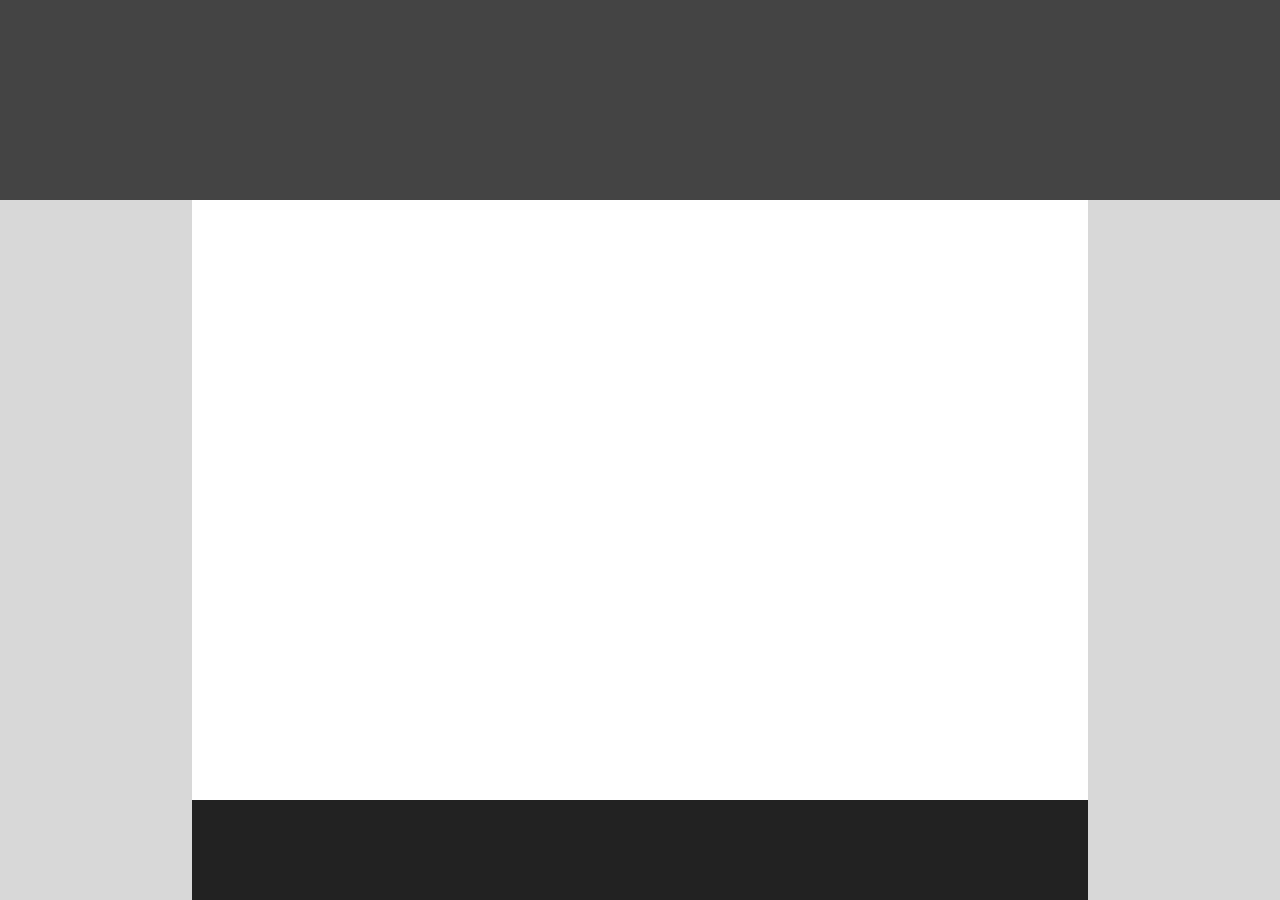
<file: first/index.html>
<!-- Put your HTML HERE, make sure to connect your index.css sheet -->
<!DOCTYPE html>
<html lang="en">
<head>
    <meta charset="UTF-8">
    <meta name="viewport" content="width=device-width, initial-scale=1.0">
    <link rel="stylesheet" href="index.css">
    <title>Web Page</title>
</head>
<body class="container">
    <header class="header"></header>
    <div class="main">     
    </div>
    <footer class="footer"></footer>
</body>
</html>
</file>
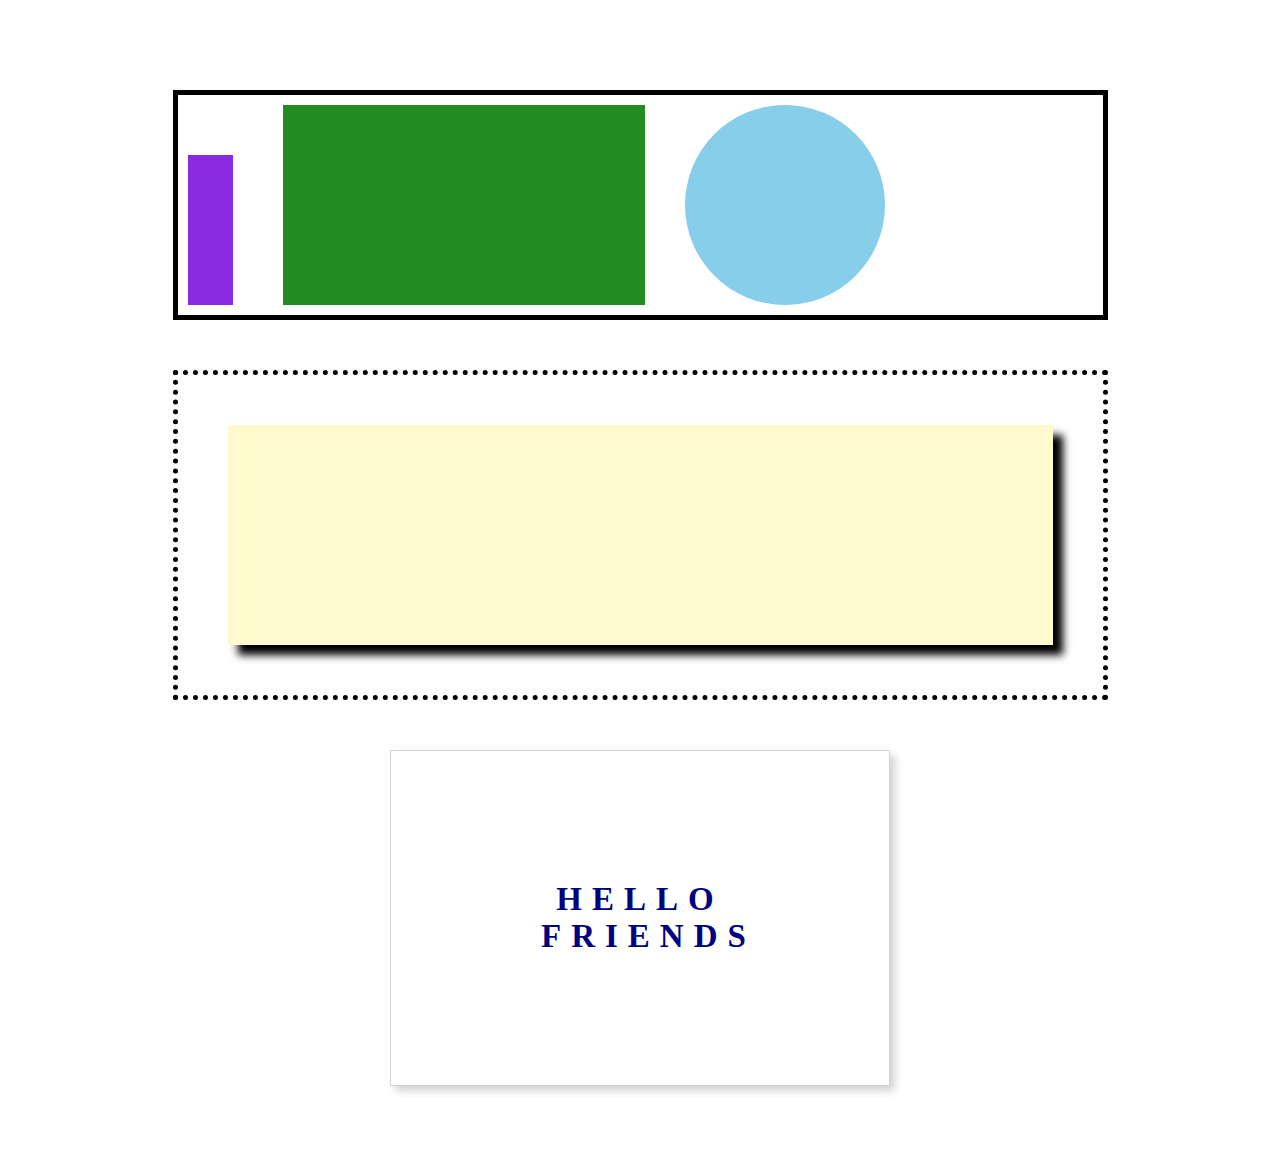
<file: second/index.html>
<!-- Put your HTML HERE, make sure to connect your index.css sheet -->
<!DOCTYPE html>
<html lang="en">
<head>
    <meta charset="UTF-8">
    <meta name="viewport" content="width=device-width, initial-scale=1.0">
    <link rel="stylesheet" href="index.css">
    <title>My Web Page</title>
</head>
<body class="container">
    <div class="main">
        <div class="shapes">
            <div class="silent">
                <div class="purple-rect"></div>
                <div class="green-rect"></div>
                <div class="blue-circle"></div>
            </div>
        </div>
        <div class="dotted">
            <div class="box-shadow"></div>
        </div>
        <div class="hello">
            <p class="text">Hello Friends</p> 
        </div>
    </div>
    
</body>
</html>
</file>
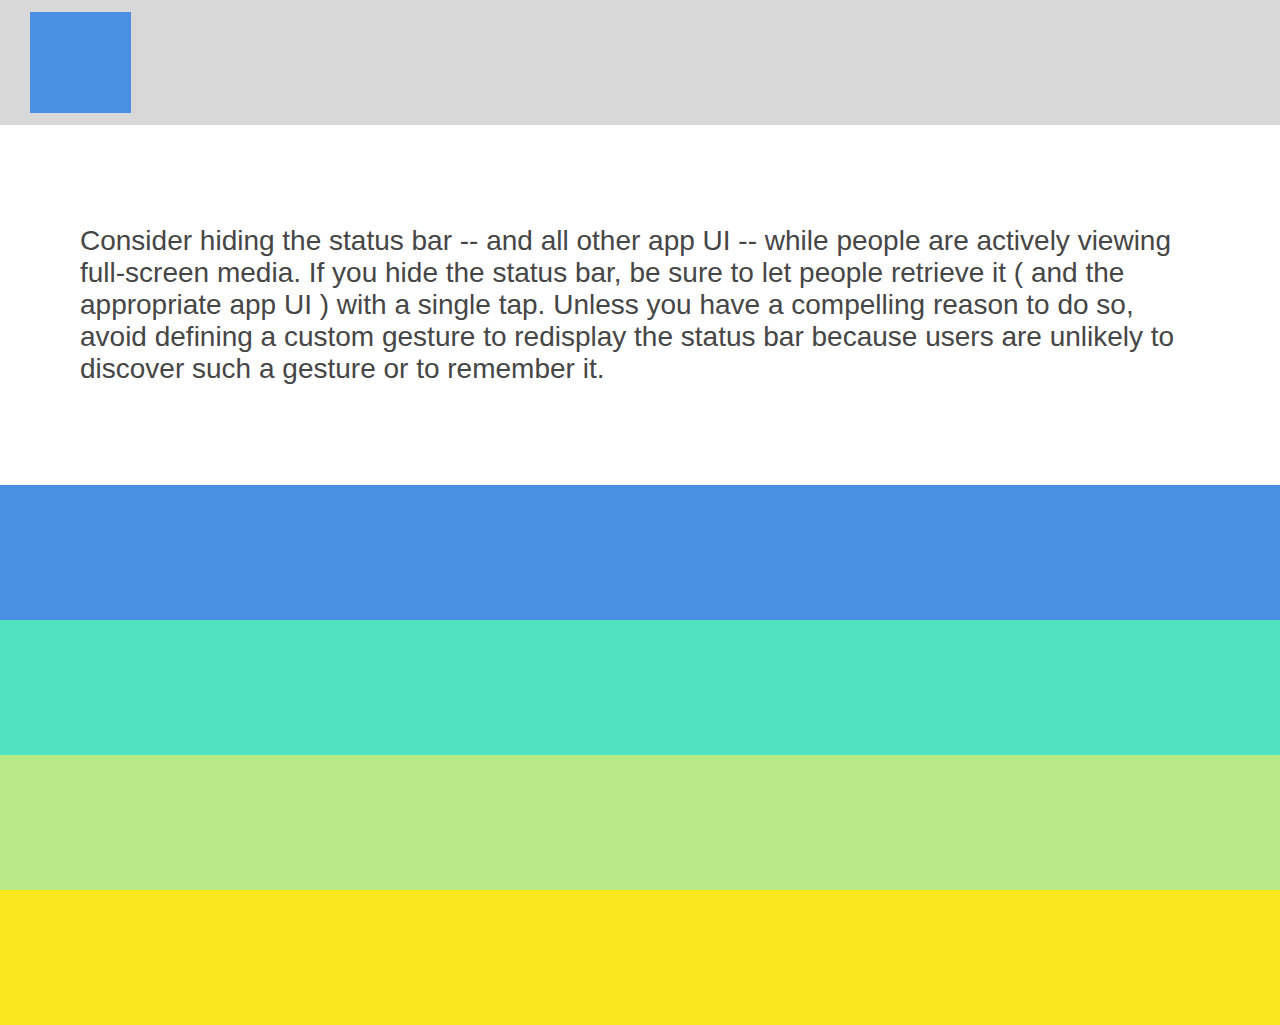
<file: third/index.html>
<!-- Put your HTML HERE, make sure to connect your index.css sheet -->
<!DOCTYPE html>
<html lang="en">
<head>
    <meta charset="UTF-8">
    <meta name="viewport" content="width=device-width, initial-scale=1.0">
    <link rel="stylesheet" href="index.css">
    <title>Document</title>
</head>
<body class="container">
    <header class="header">
        <div class="menu-area"></div>       
    </header>
        <div class="text-container">
            <p class="text">
                Consider hiding the status bar -- and all other app UI -- while people are actively viewing full-screen media. If you hide the status bar, be sure to let people retrieve it ( and the appropriate app UI ) with a single tap. Unless you have a compelling reason to do so, avoid defining a custom gesture to redisplay the status bar because users are unlikely to discover such a gesture or to remember it.
            </p>
        </div>
        <div class="blue"></div>
        <div class="pale-green"></div>
        <div class="moss-green"></div>
        <div class="yellow"></div>    
</body>
</html>
</file>
<file: first/index.css>
* {
    margin: 0;
    padding: 0;
    -webkit-box-sizing: border-box;
    box-sizing: border-box;
}

.container {
    background-color: #D8D8D8;
}

.header {
    background-color: #444444;
    width: 100%;
    height: 200px;
}

.main {
    margin: 0 auto;
    height: calc(100vh - 300px);
    width: 70%;
    background-color: white;
}

.footer {
    background-color: #222222;
    margin: 0 auto;
    height: 100px;
    width: 70%;

}
</file>
<file: second/index.css>
* {
    margin: 0;
    padding: 0;
    -webkit-box-sizing: border-box;
    box-sizing: border-box;
}

.container {
    padding: 10vh;
    height: 100%;
}
.main {
    vertical-align: center;
    margin: 0 auto;
    width: 85%;
}


.shapes {
    border: 5px solid black;
    padding: 10px;
    width: 100%;
    /* height: 100%;
    position: relative; */
}

.purple-rect {
    background-color: #8A2BE2;
    height: 150px;
    width: 5%;
    float: left;
    margin-top: 50px;   
}

.green-rect {
    background-color: #228B22;
    height: 200px;
    width: 40%;
    margin-left: 50px;
    float: left;
}

.blue-circle {
    background-color: #87CEEB;
    height: 200px;
    width: 200px;
    margin-left: 55%;
    border-radius: 50%;
}

.dotted {
    margin-top: 50px;
    border: dotted 5px black;
    width: 100%;
    padding: 50px;
}

.box-shadow {
    background-color: #FFFACD;
    width: 100%;
    height: 220px;
    box-shadow: 10px 10px 8px  black;
}

.hello {
    margin-top: 50px;
    width: 100%;
}

.text {
    color: #000080;
    margin-top: 50px;
    margin: 0 auto;
    text-transform: uppercase;
    font-size: 33px;
    font-weight: 600;
    letter-spacing: 10px;
    text-align: center;
    padding: 130px 150px;
    border: 1px lightgray solid;
    width: 500px;
    box-shadow: 5px 5px 8px  lightgrey;
    
}
</file>
<file: third/index.css>
* {
    margin: 0;
    padding: 0;
    -webkit-box-sizing: border-box;
    box-sizing: border-box;
}

.header {
    background-color: #D8D8D8;
    height: 125px;
    width: 100%;
    padding: 12px 0 0 30px;
}

.menu-area {
    background-color: #4A90E2;
    height: 101px;
    width: 101px;
   
}
.unicorn-vomit {
    background-color: #F8E71C;
}


.text {
    padding: 100px 80px 100px 80px;
    font-family: Arial, Helvetica, sans-serif;
    font-size: 28px;
    color: rgb(70, 70, 70)
}

.blue, .pale-green, .moss-green, .yellow {
    height: 15vh;
    width: 100%;
}

.blue {
    background-color: #4A90E2;
}

.pale-green {
    background-color: #50E3C2;
}

.moss-green {
    background-color: #B8E986;
}

.yellow {
    background-color: #F8E71C;
}
</file>
